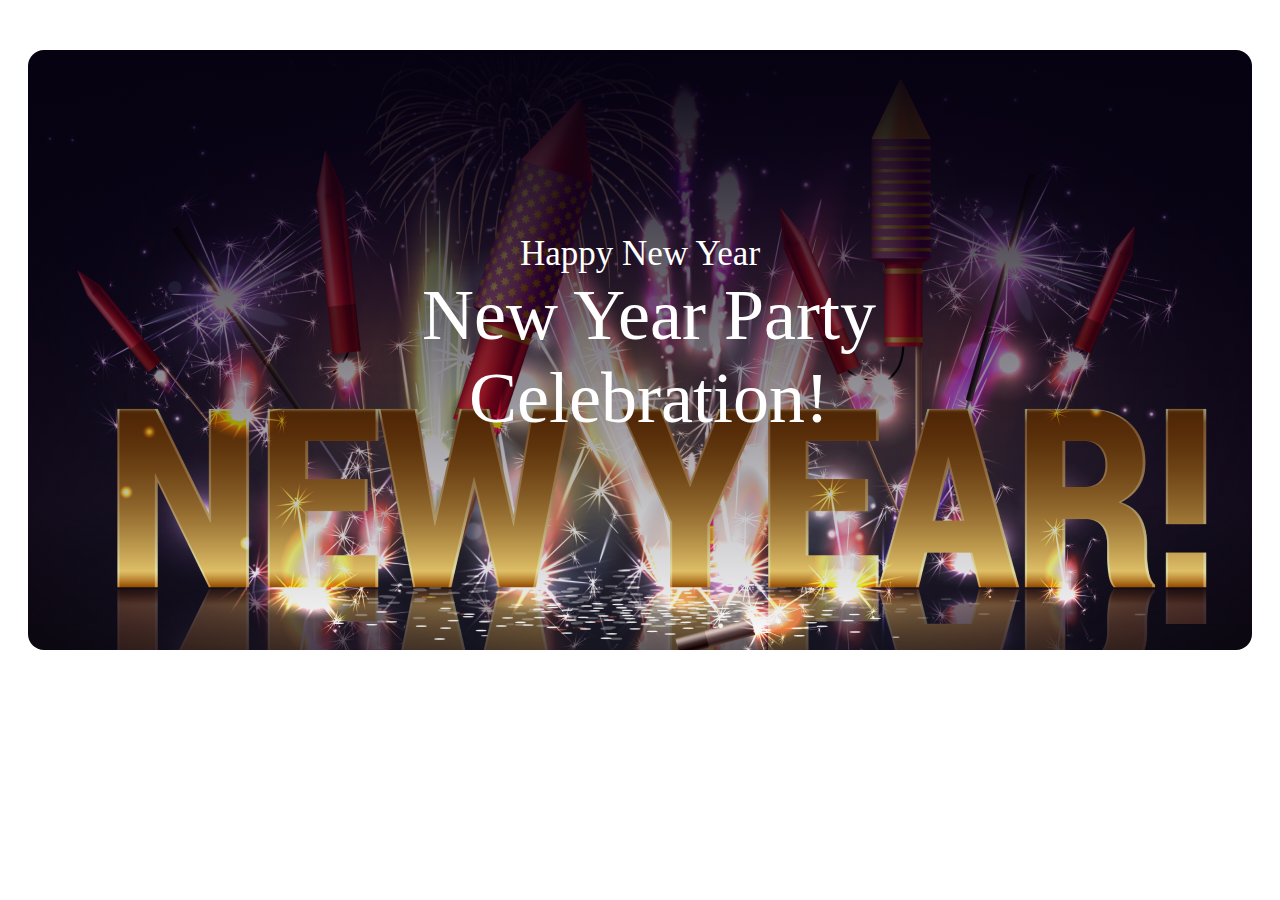
<file: index.html>
<!DOCTYPE html>
<html lang="en">
<head>
    <meta charset="UTF-8">
    <meta name="viewport" content="width=device-width, initial-scale=1.0">
    <title>New Year Celebration</title>
    <link rel="stylesheet" href="style.css">
</head>
<body>
    <header>
    </header>
    <main>
        <section class="banner">
            <div class="sub-title">Happy New Year</div>
            <div class="headline">New Year Party Celebration!</div>
        </section>
        <section class="discount">

        </section>
    </main>
    <footer></footer>
</body>
</html>
</file>
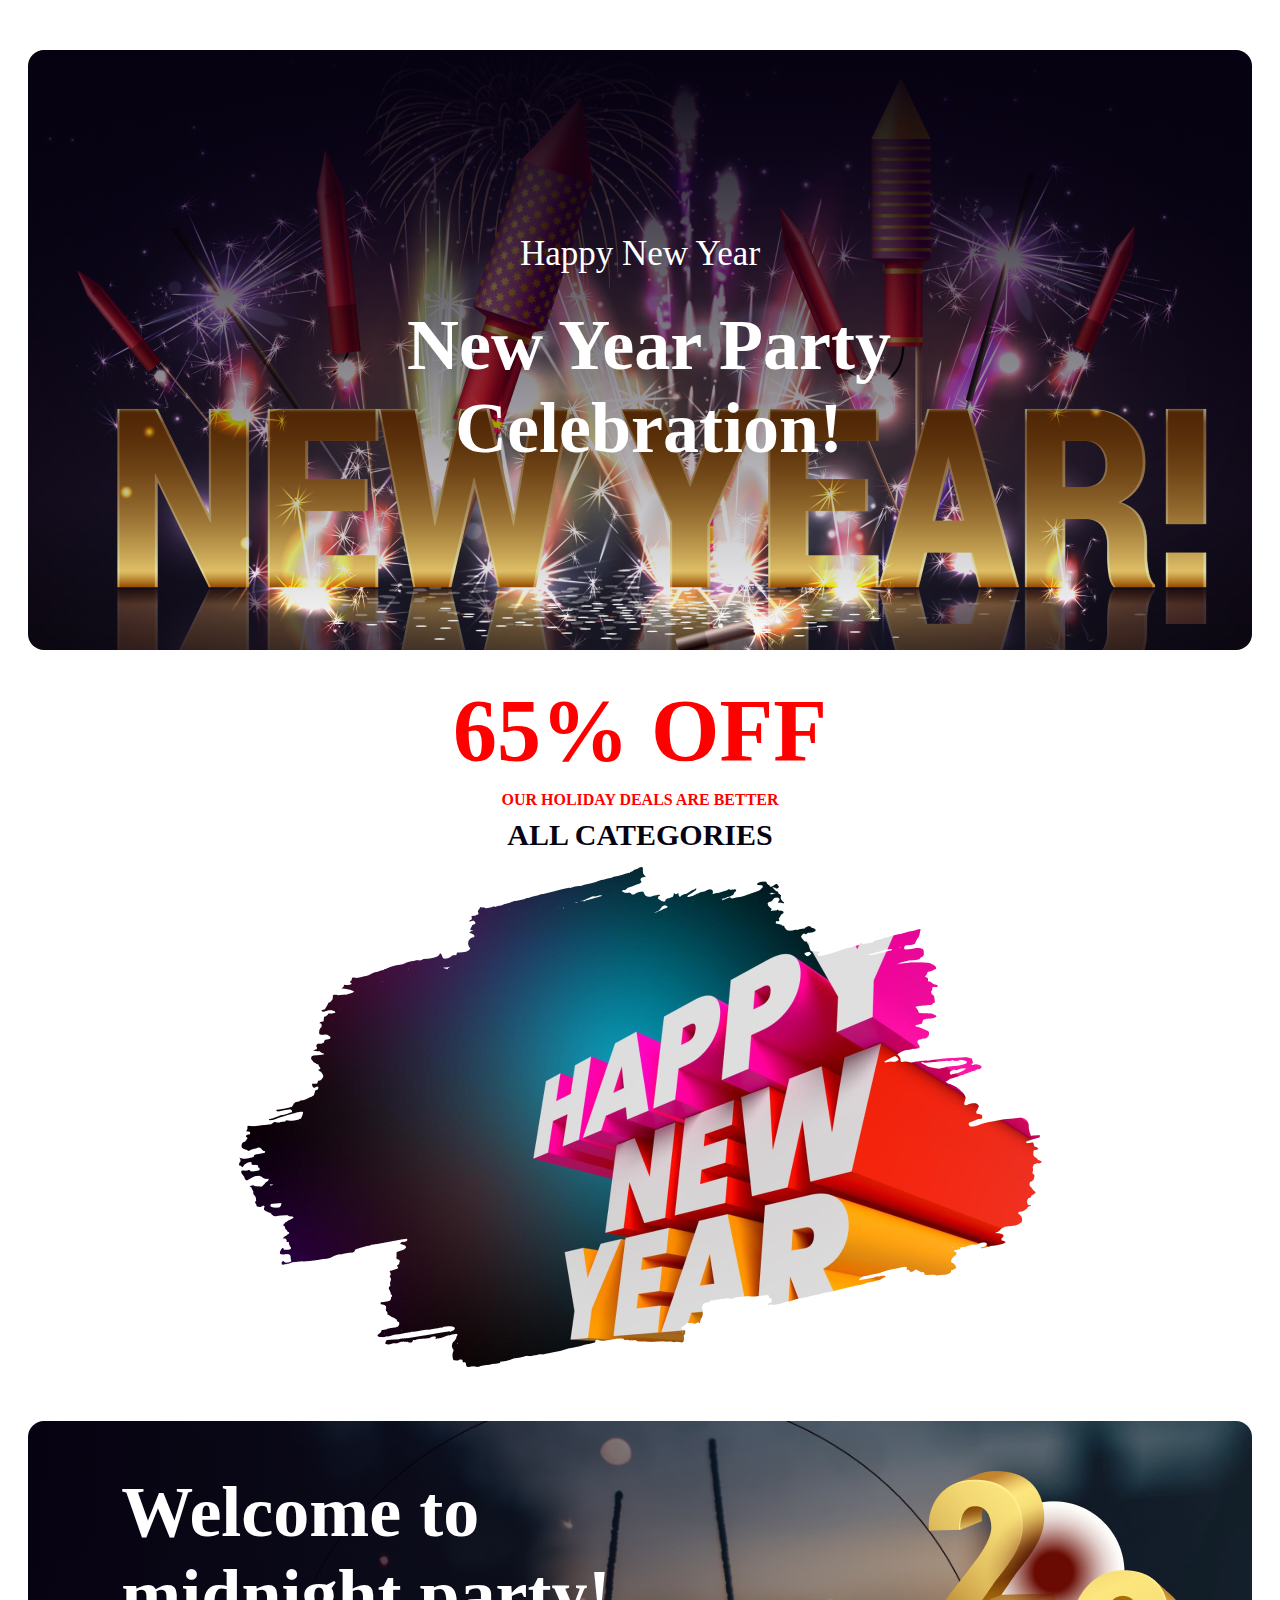
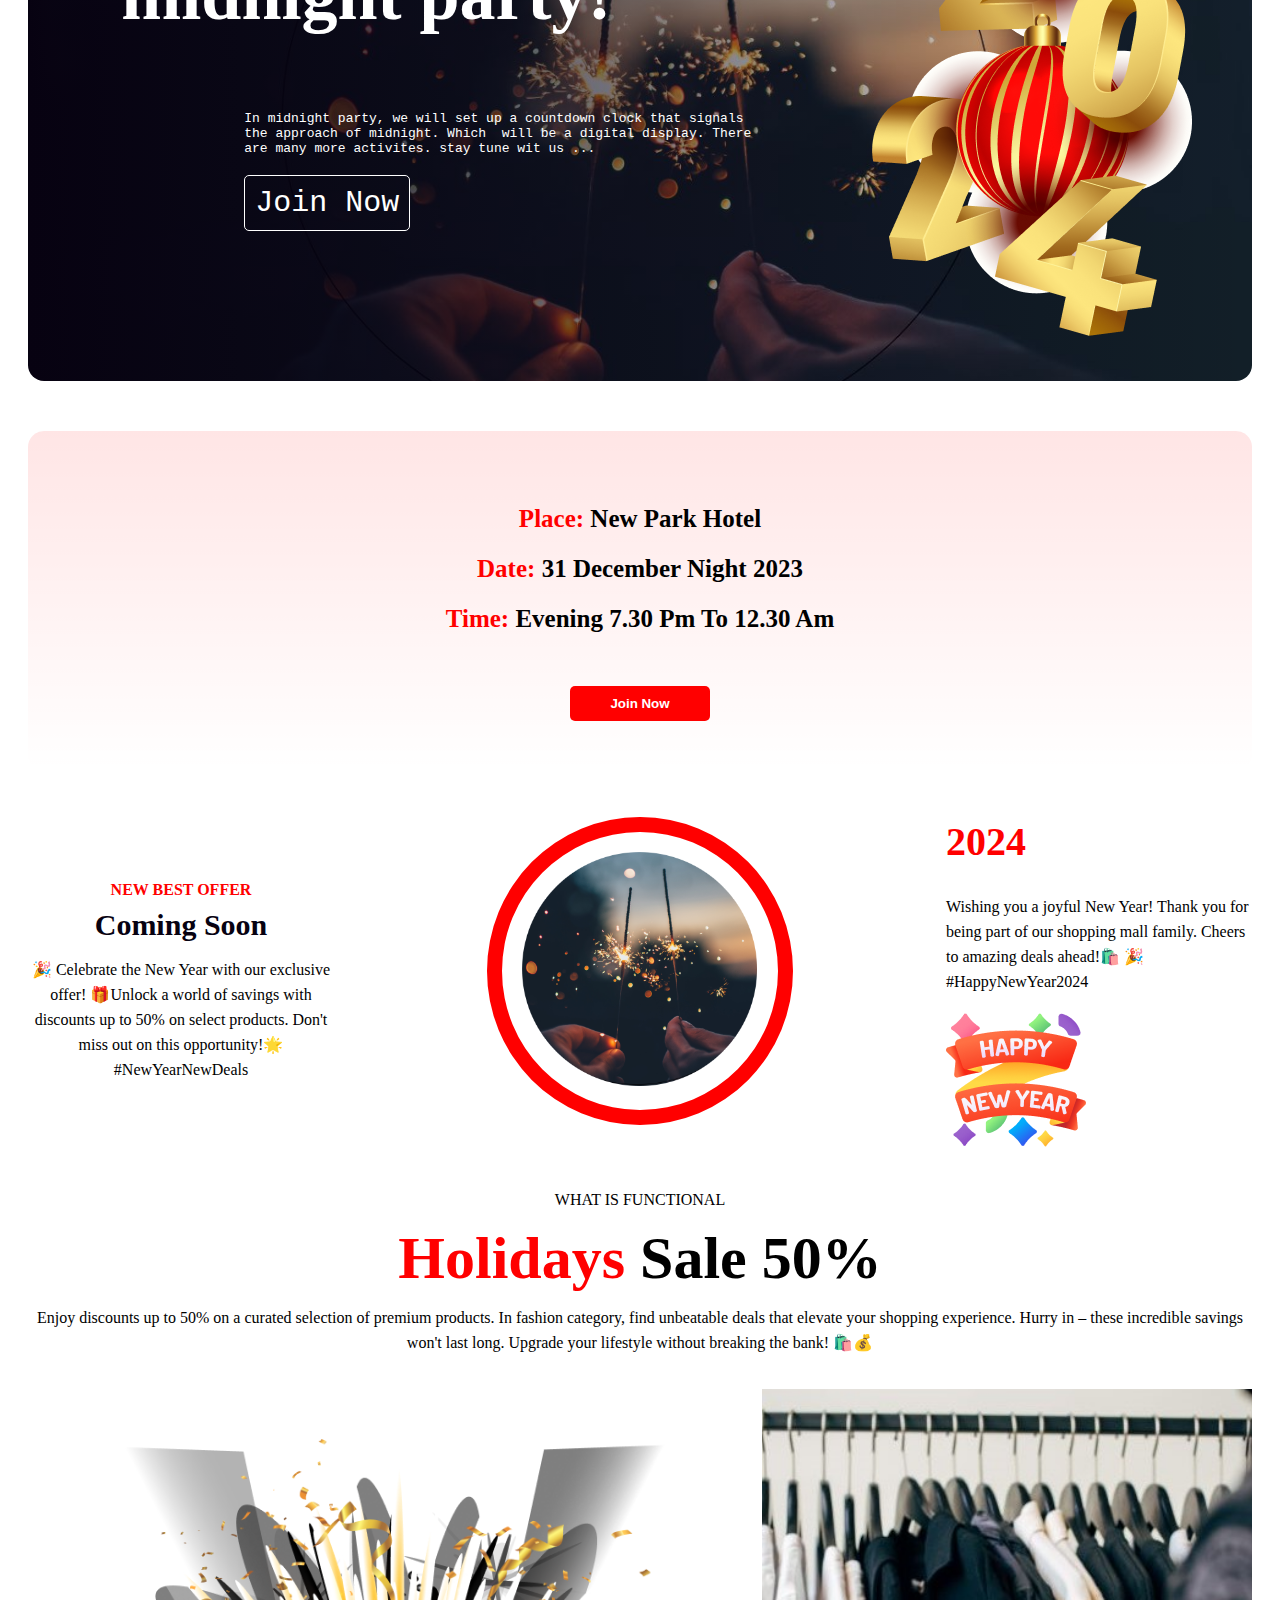
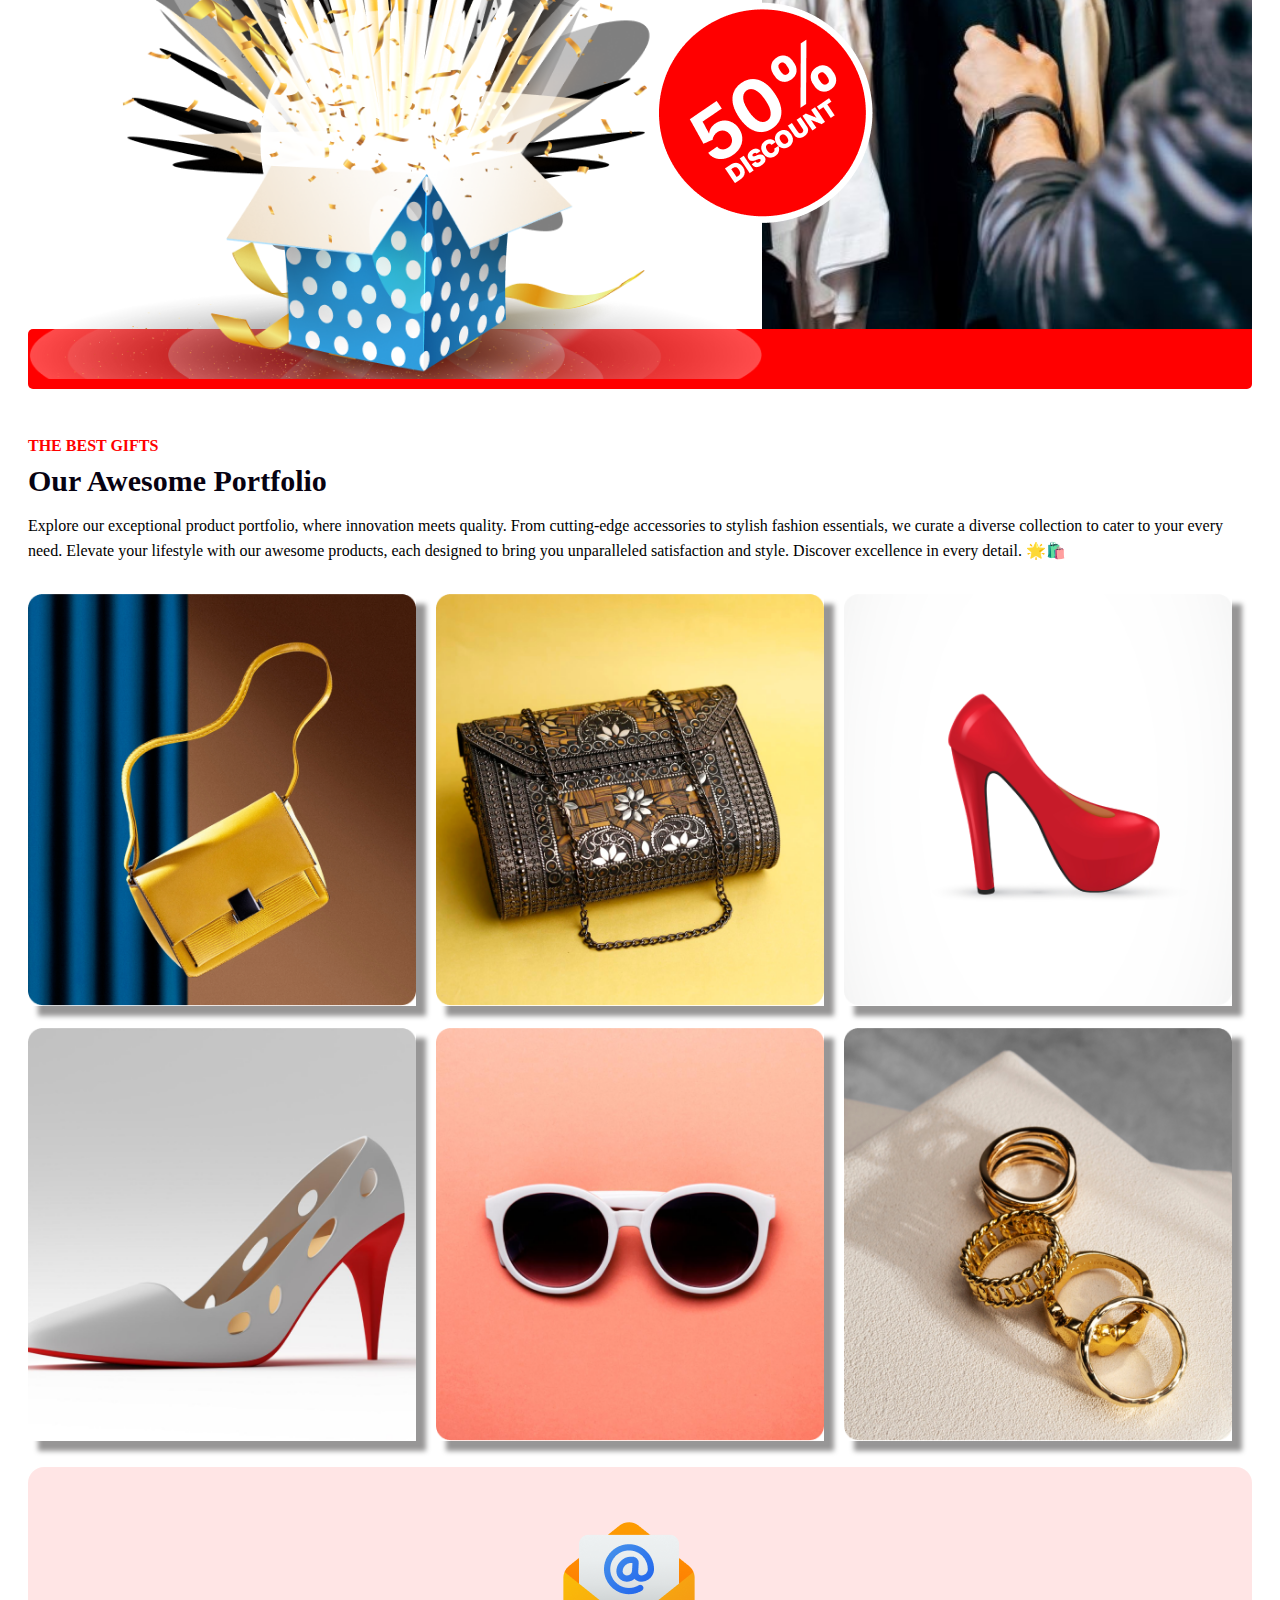
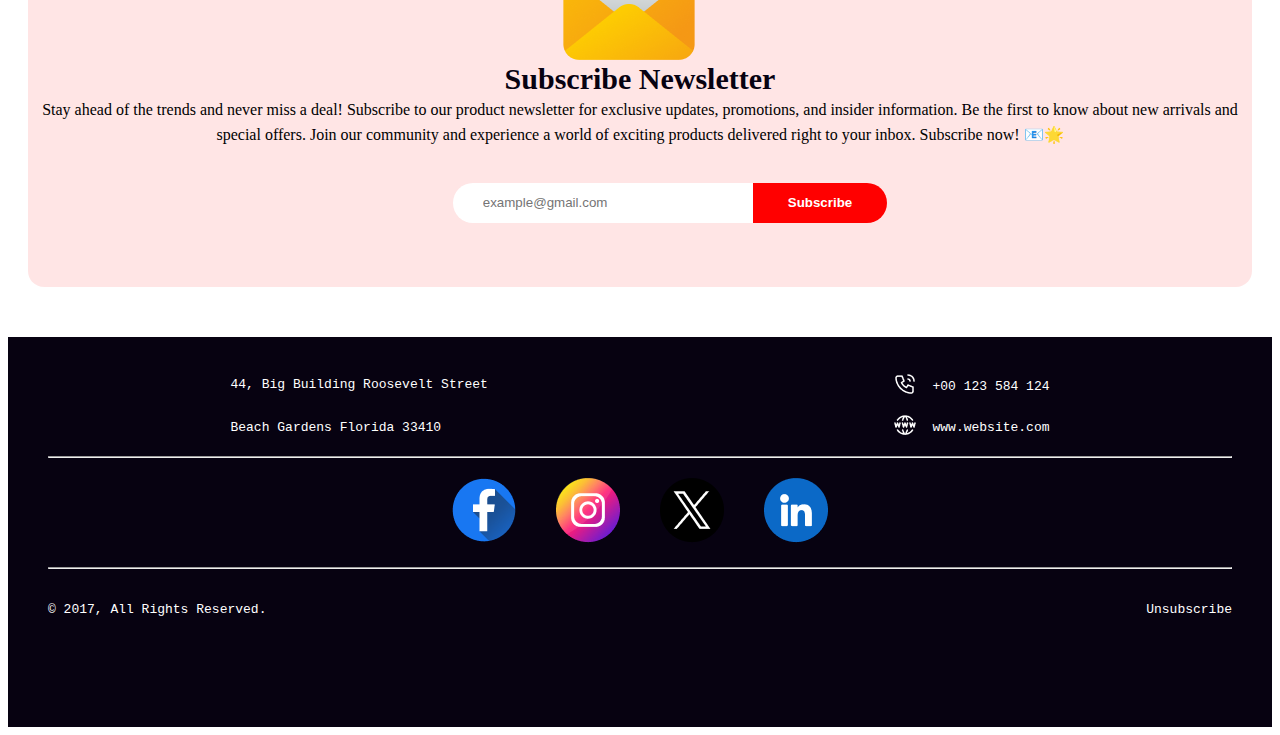
<file: 01. NewYearCelebration(HTML-CSS)/index.html>
<!DOCTYPE html>
<html lang="en">
<head>
    <meta charset="UTF-8">
    <meta name="viewport" content="width=device-width, initial-scale=1.0">
    <title>New Year Celebration</title>
    <link rel="stylesheet" href="style.css">
</head>
<body>
    <header>
    </header>
    <main>
        <!-- banner -->
        <section class="banner">
            <div class="sub-title">Happy New Year</div>
            <div class="headline">New Year Party Celebration!</div>
        </section>

        <!-- discount -->
        <section class="discount">
            <div class="dis-title">65% OFF</div>
            <p class="schedule-sub">OUR HOLIDAY DEALS ARE BETTER</p>
            <p class="dis-subtitle">ALL CATEGORIES</p>
            <img src="./resources/new_year_photo.png" alt="New Year Photo">
        </section>

        <!-- midnight -->
        <section class="midnight">
            <div class="text-part">
                <div>Welcome to midnight party!</div>
                <pre>
                    In midnight party, we will set up a countdown clock that signals
                    the approach of midnight. Which  will be a digital display. There
                    are many more activites. stay tune wit us ...


                    <a class="party-join" href="">Join Now</a>
                </pre>
                
            </div>
            <div class="image-part">
                <img src="./resources/group70.png" alt="">
            </div>
        </section>

        <!-- invitation -->
        <section class="invitaion">
            <div class="schedule">
                <p><span class="schedule-sub">Place:</span> New Park Hotel</p>
                <p><span class="schedule-sub">Date:</span> 31 December Night 2023</p>
                <p><span class="schedule-sub">Time:</span> Evening 7.30 pm to 12.30 am</p>
                <a href=""><button type="submit" class="join-button">
                    Join Now
                </button></a>
            </div>
        </section>

        <!-- upcoming -->
        <section class="upcoming">
            <div class="offer">
                <p class="schedule-sub">NEW BEST OFFER</p>
                <p class="dis-subtitle">Coming Soon</p>
                <p>   🎉 Celebrate the New Year with our exclusive offer! 🎁Unlock a world of savings with discounts up to 50% on select products. Don't miss out on this opportunity!🌟 #NewYearNewDeals</p>
            </div>
            <div class="enjoy">
                <div class="circle">
                    <img src="./resources/enjoy.png" alt="celebration time">
                </div>
            </div>
            <div class="year-symbol">
                <p class="year">2024</p>
                <p>Wishing you a joyful New Year! Thank you for being part of our shopping mall family. Cheers to amazing deals ahead!🛍️ 🎉#HappyNewYear2024</p>
                <img src="./resources/group96.png" alt="2024">
            </div>
        </section>
        
        <!-- holidays -->
        <section class="holidays">
            <div>
                <p>WHAT IS FUNCTIONAL</p> <br>
                <p class="sale">Holidays <span class="sale-black">Sale 50%</span></p> <br>
                
                <p>Enjoy discounts up to 50% on a curated selection of premium products. In fashion category, find unbeatable deals that elevate your shopping experience. Hurry in – these incredible savings won't last long. Upgrade your lifestyle without breaking the bank! 🛍️💰</p>
            </div>
            <br>
            <div class="sec-part">
                <div class="box"></div>
                <div class="disc">
                    <img src="./resources/group44.png" alt="">
                </div>
            </div>
            <div class="third"></div>
        </section>

        <!-- shop -->
        <section class="shop">
            <p class="schedule-sub">THE BEST GIFTS</p>
            <p class="dis-subtitle">Our Awesome Portfolio</p>
            <p>Explore our exceptional product portfolio, where innovation meets quality. From cutting-edge accessories to stylish fashion essentials, we curate a diverse collection to cater to your every need. Elevate your lifestyle with our awesome products, each designed to bring you unparalleled satisfaction and style. Discover excellence in every detail. 🌟🛍️</p>
            <br>
            <div class="row">
                <div class="img">
                    <a href=""><img src="./resources/rectangle3.png" alt="bag"></a>
                </div>
                <div class="img">
                    <a href=""><img src="./resources/rectangle4.png" alt="bag">
                    </a>
                </div>
                <div class="img">
                    <a href=""><img src="./resources/rectangle5.png" alt="bag">
                    </a>
                </div>
            </div>
            <div class="row">
                <div class="img">
                    <a href=""><img src="./resources/rectangle6.png" alt="bag"></a>   
                </div>
                <div class="img">
                    <a href=""><img src="./resources/rectangle7.png" alt="bag"></a>
                </div>
                <div class="img">
                    <a href=""><img src="./resources/rectangle8.png" alt="bag"></a>
                </div>
            </div>
        </section>

        <!-- newsletter -->
        <section class="newsletter">
            <div class="mail-logo">
                <img src="./resources/group61.png" alt="">
            </div>
            <p class="dis-subtitle">Subscribe Newsletter</p>
            <p>Stay ahead of the trends and never miss a deal! Subscribe to our product newsletter for exclusive updates, promotions, and insider information. Be the first to know about new arrivals and special offers. Join our community and experience a world of exciting products delivered right to your inbox. Subscribe now! 📧🌟</p>
            <br><br>
            <label for="subscribe" class="subscribe">
                <input title="subscribe" type="search" placeholder="example@gmail.com" required>
                <a href=""><button type="submit">Subscribe</button></a>
            </label>
        </section>
    </main>
    
    <!-- footer -->
    <footer>
        <section class="address">
            <div class="left">
                <pre>44, Big Building Roosevelt Street</pre>
                <pre>Beach Gardens Florida 33410</pre>
            </div>
            <div class="right">
                <div class="first">
                    <div class="logo">
                        <a href=""><img src="./resources/call_logo.png" alt="call logo"></a>
                    </div>
                    <div class="text">
                        <pre>  +00 123 584 124</pre>
                    </div>
                </div>
                <div class="second">
                    <div class="logo">
                        <a href=""><img src="./resources/www_logo.png" alt="www logo"></a>
                    </div>
                    <div class="text">
                        <a href=""><pre>  www.website.com</pre></a>
                    </div>
                </div>
            </div>
        </section> <hr>
        <section class="social-media">
            <div>
                <a href=""><img src="./resources/fb_logo.png" alt="facebook logo"></a>
            </div>
            <div>
                <a href=""><img src="./resources/insta_logo.png" alt="insta logo"></a>
            </div>
            <div>
                <a href=""><img src="./resources/x_logo.png" alt="x logo"></a>
            </div>
            <div>
                <a href=""><img src="./resources/li_logo.png" alt="linkedin logo"></a>
            </div>  
        </section> <hr>
        <section class="copy-subscription">
            <div>
                <pre>&copy; 2017, All Rights Reserved.</pre> 
            </div>
            <div>
                <a href=""><pre>Unsubscribe</pre></a> 
            </div>
        </section>
    </footer>
</body>
</html>
</file>
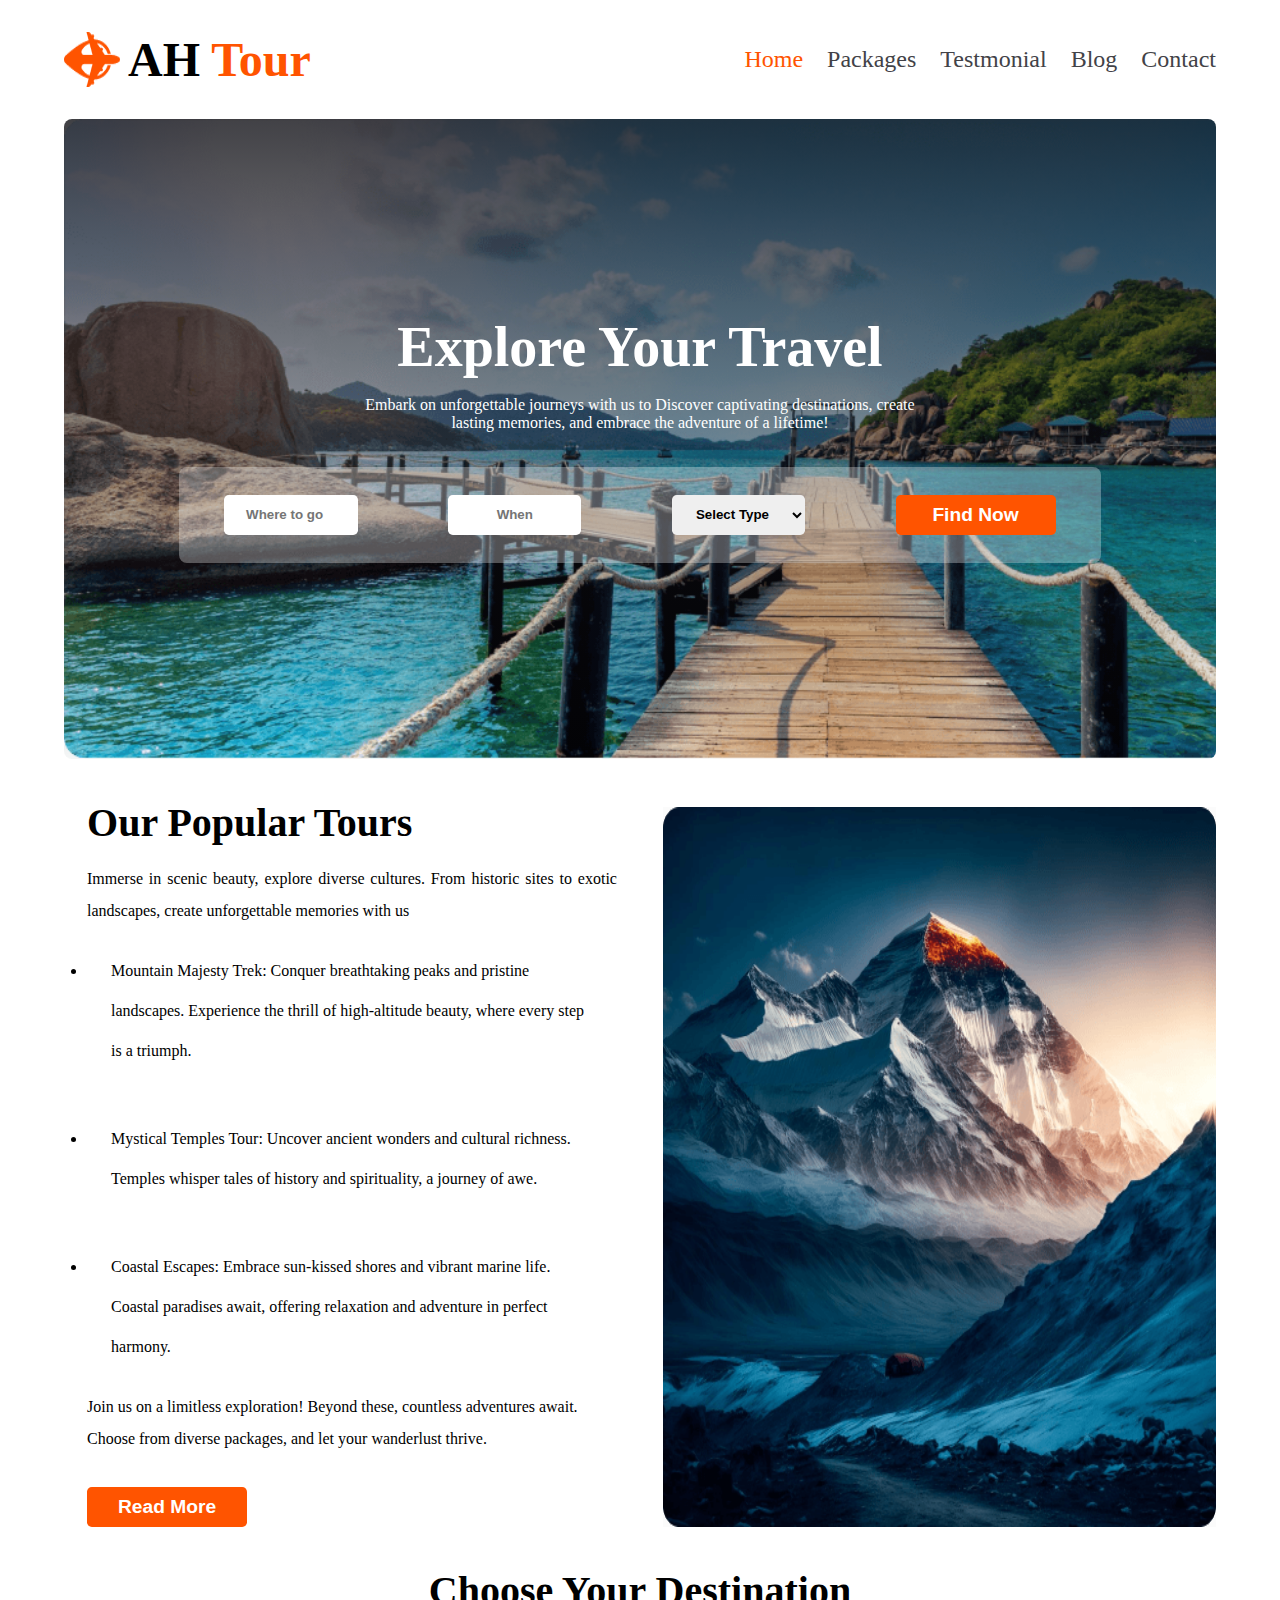
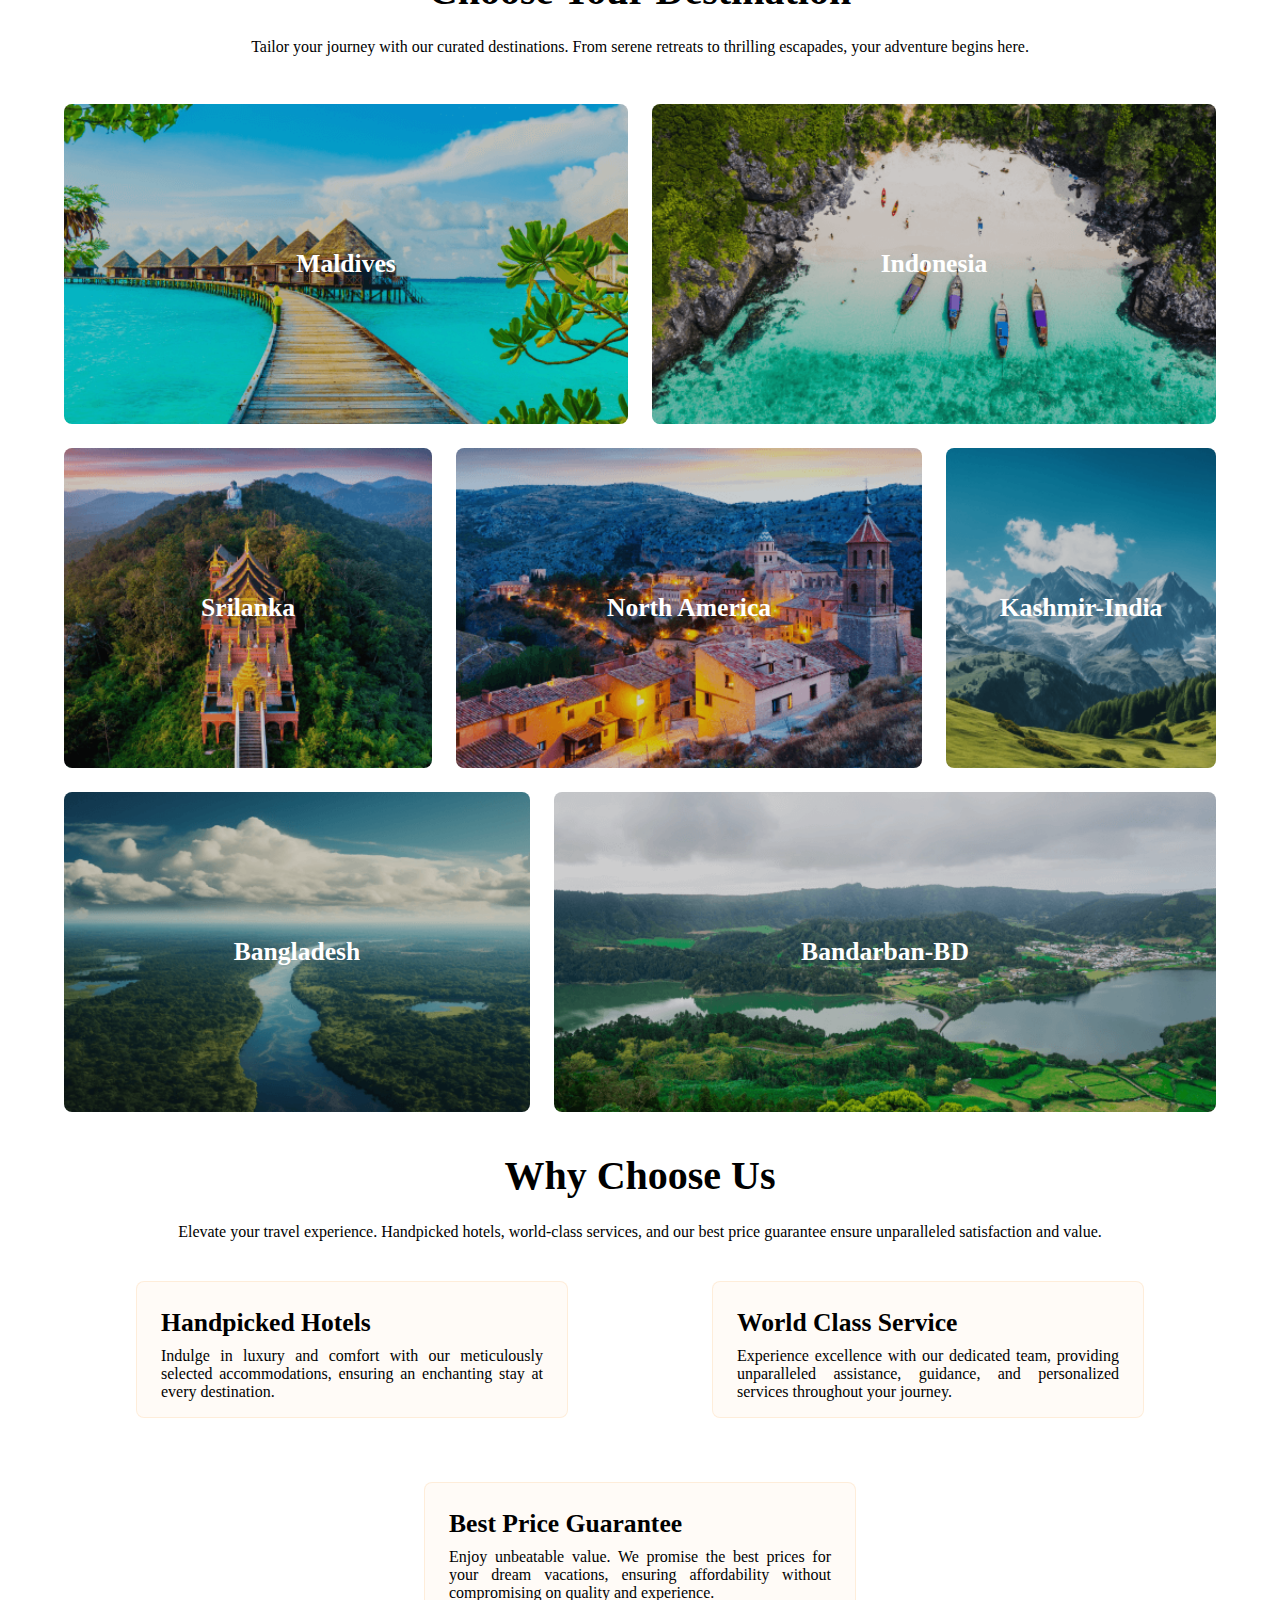
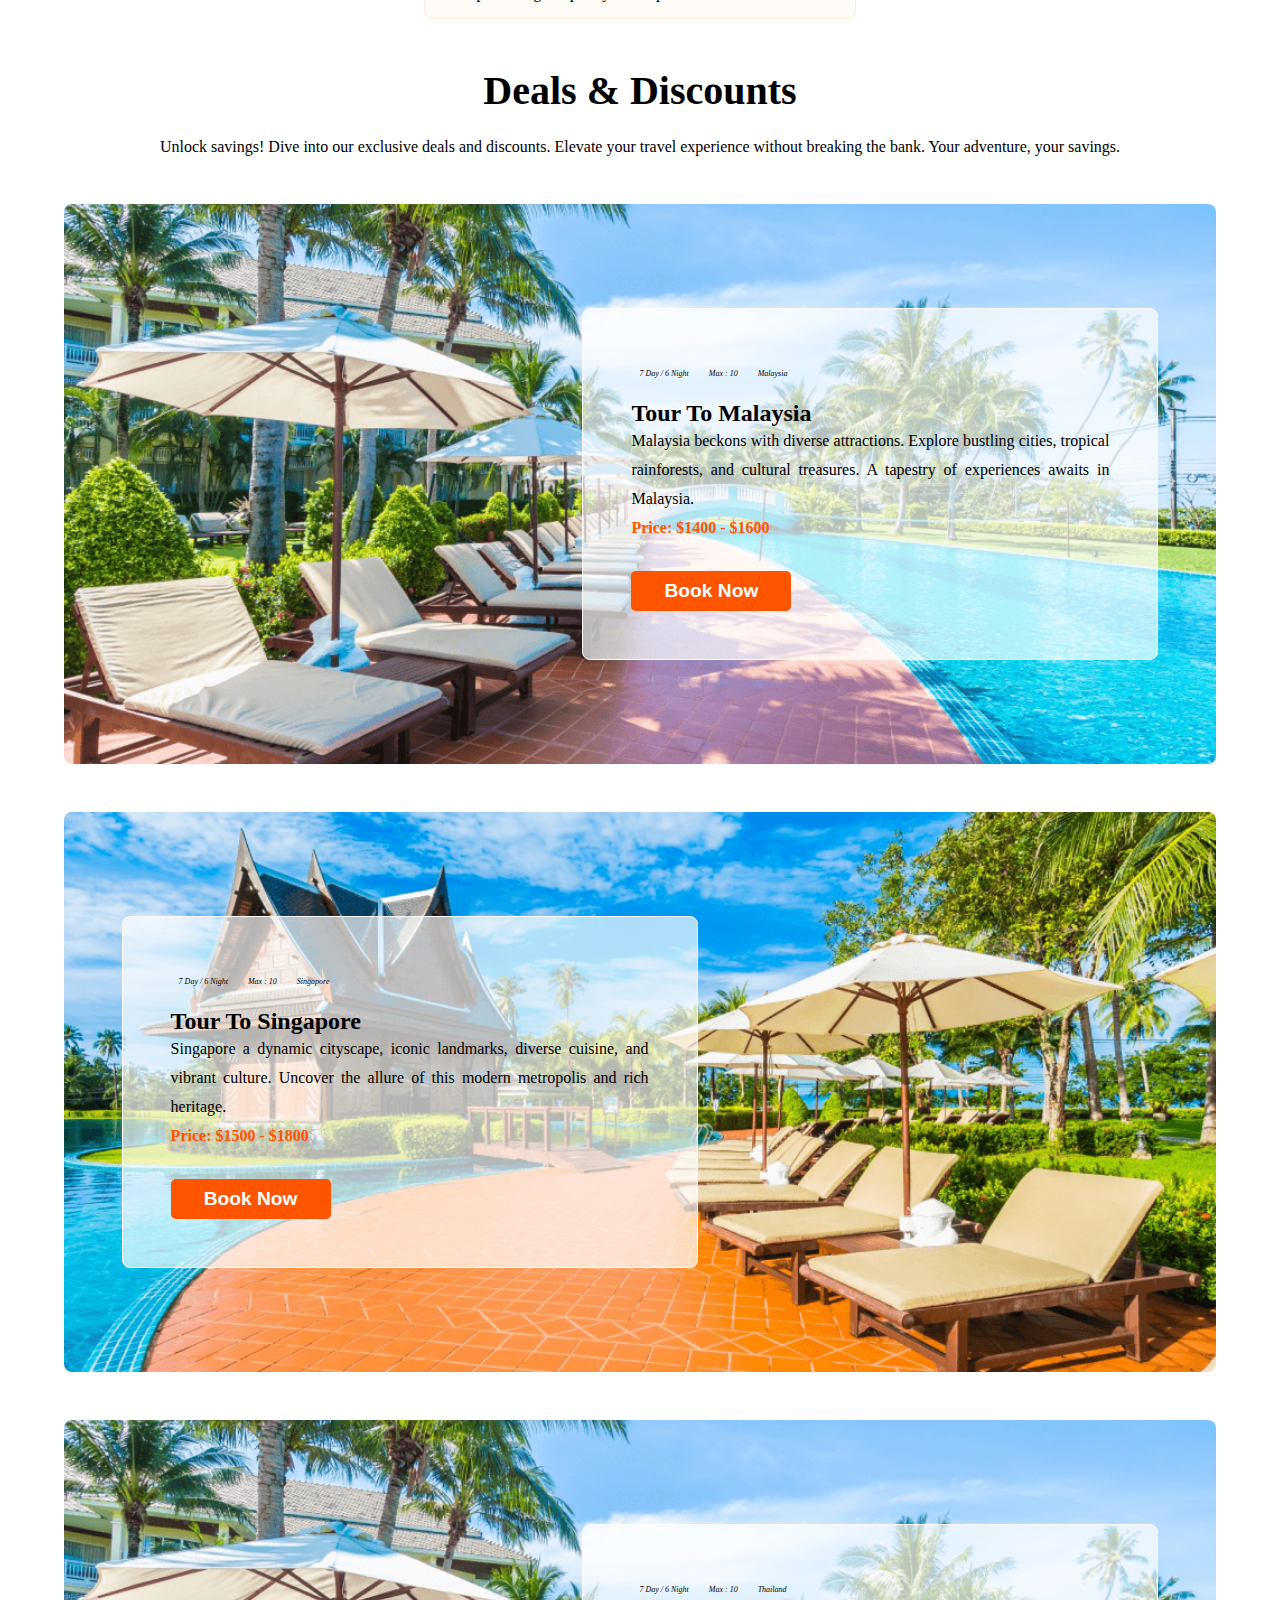
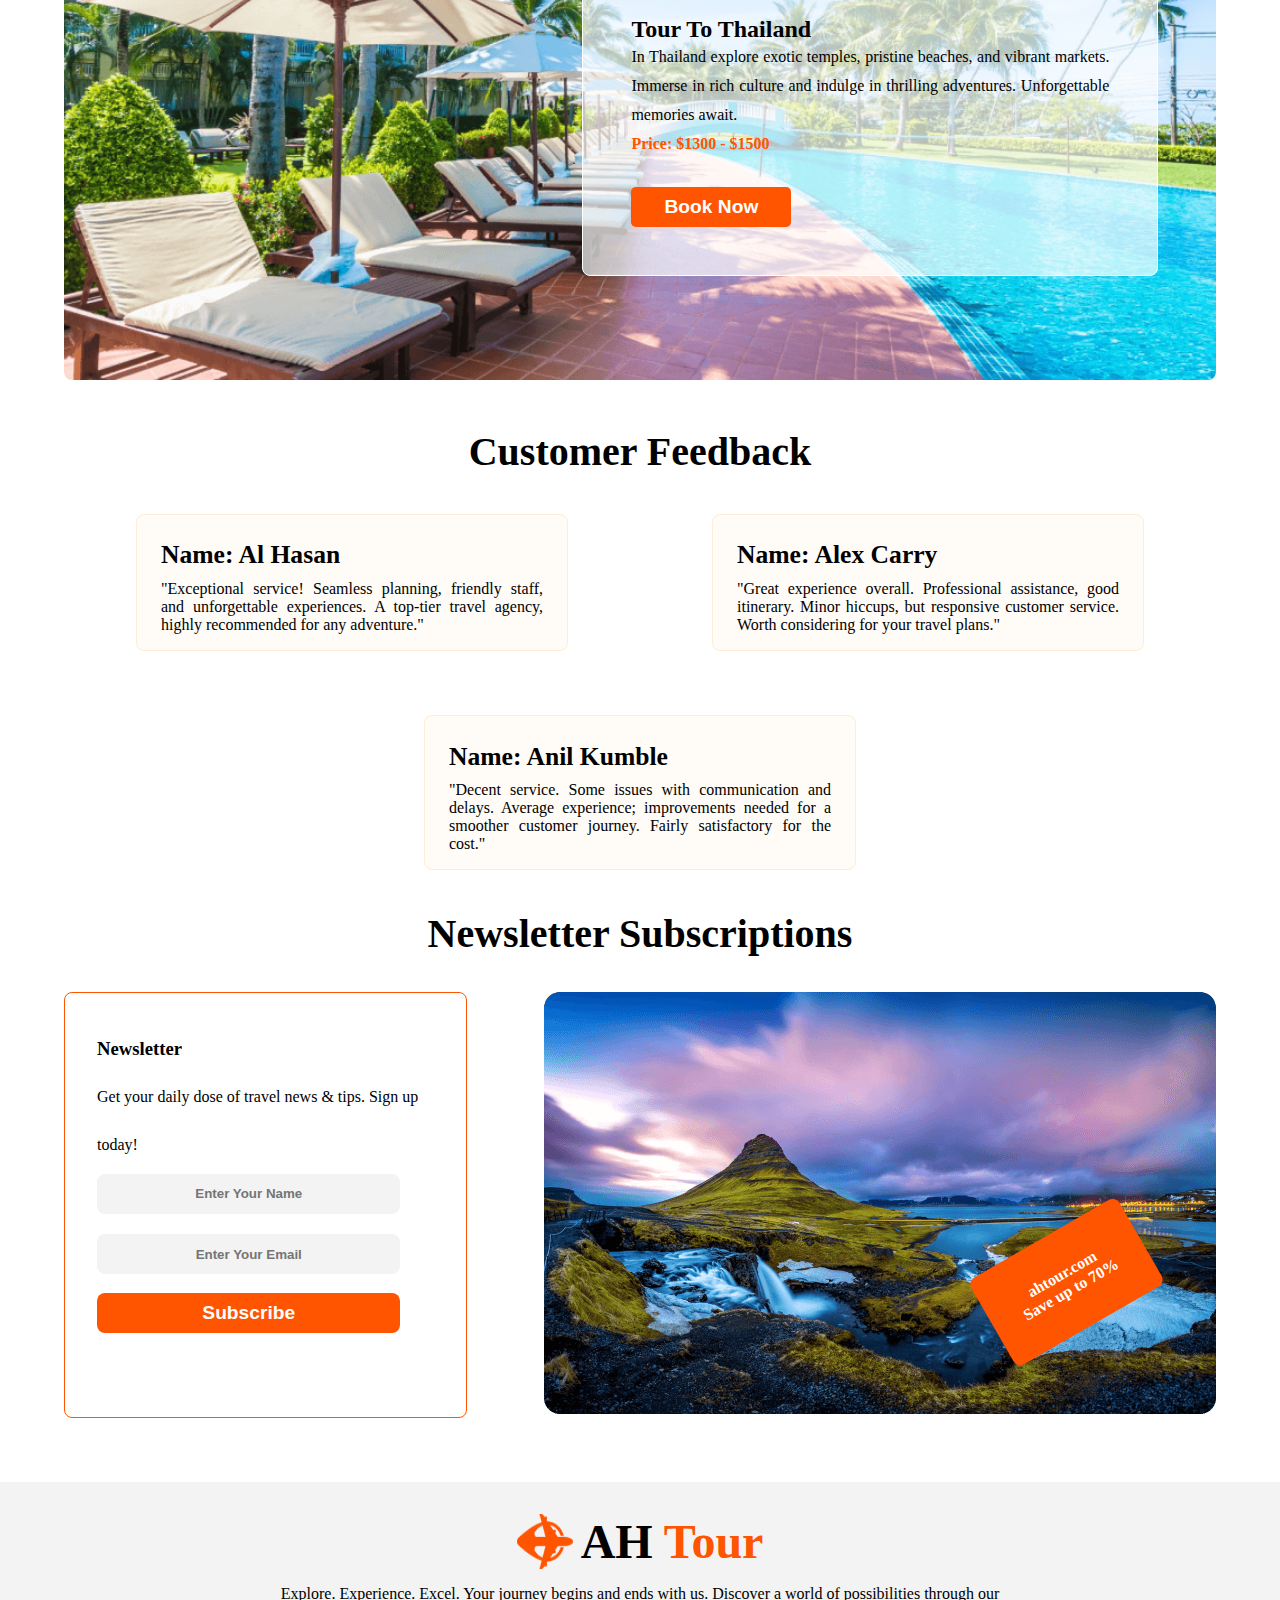
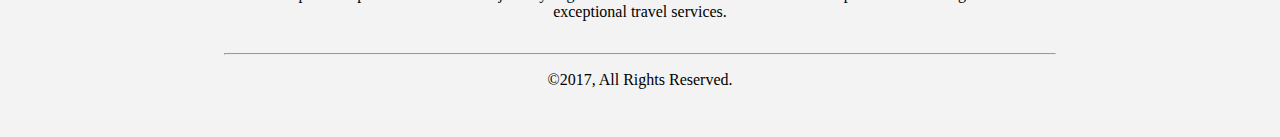
<file: 02. TravelAgency(Responsive[HTML-CSS])/index.html>
<!DOCTYPE html>
<html lang="en">
  <head>
    <meta charset="UTF-8" />
    <meta name="viewport" content="width=device-width, initial-scale=1.0" />
    <title>AH Travel</title>
    <link rel="stylesheet" href="style.css" />
    <link rel="stylesheet" href="nav.css" />
    <link
      rel="stylesheet"
      href="https://cdnjs.cloudflare.com/ajax/libs/font-awesome/6.5.1/css/all.min.css"
      integrity="sha512-DTOQO9RWCH3ppGqcWaEA1BIZOC6xxalwEsw9c2QQeAIftl+Vegovlnee1c9QX4TctnWMn13TZye+giMm8e2LwA=="
      crossorigin="anonymous"
      referrerpolicy="no-referrer"
    />
  </head>
  <body>
    <header>
      <nav>
        <div class="left-nav">
          <img src="./images/logo.png" alt="banner image" />
          <div class="logo-text">AH <span class="red-text">Tour</span></div>
        </div>
        <input type="checkbox" title="check" id="check" />
        <label for="check" class="check-button">
          <i class="fa fa-bars"></i>
        </label>
        <ul>
          <li><a href="index.html"><span class="red-text">Home</span></a></li>
          <li><a href="index.html">Packages</a></li>
          <li><a href="index.html">Testmonial</a></li>
          <li><a href="index.html">Blog</a></li>
          <li><a href="index.html">Contact</a></li>
        </ul>
      </nav>
      <section class="banner">
        <div class="heading">Explore Your Travel</div>
        <div class="heading-description">
          Embark on unforgettable journeys with us to Discover captivating
          destinations, create lasting memories, and embrace the adventure of a
          lifetime!
        </div>
        <div class="search-option">
          <form>
            <label for="place-search">
              <input
                type="search"
                id="place-search"
                placeholder="Where to go"
              />
            </label>
            <label for="when">
              <input type="text" id="when" placeholder="When" onfocus="this.type='date'" onblur="this.type='text'"/>
            </label>
            <label for="tour-type">
              <select id="tour-type" title="Select Type">
                <option value="select">Select Type</option>
                <option value="regular">Regular</option>
                <option value="packages">Package</option>
                <option value="premium">Premium</option>
              </select>
            </label>
            <div class="find-now">
              <button type="submit">Find Now</button>
            </div>
          </form>
        </div>
      </section>
    </header>
    <main>
      <section class="popular-tour">
        <div class="tour-part1">
          <h3 class="title">Our Popular Tours</h3>
          <p class="title-description">
            Immerse in scenic beauty, explore diverse cultures. From historic
            sites to exotic landscapes, create unforgettable memories with us
            <li>
              Mountain Majesty Trek: Conquer breathtaking peaks and pristine
              landscapes. Experience the thrill of high-altitude beauty, where
              every step is a triumph.
            </li>
            <li>
              Mystical Temples Tour: Uncover ancient wonders and cultural
              richness. Temples whisper tales of history and spirituality, a
              journey of awe.
            </li>
            <li>
              Coastal Escapes: Embrace sun-kissed shores and vibrant marine
              life. Coastal paradises await, offering relaxation and adventure
              in perfect harmony.
            </li>
            Join us on a limitless exploration! Beyond these, countless
            adventures await. Choose from diverse packages, and let your
            wanderlust thrive.
          </p>
          <br />
          <a href=""><button>Read More</button></a>
        </div>
        <div class="tour-part2">
          <img src="./images/tour.png" alt="Mountain Everest Image" />
        </div>
      </section>
      <section class="choose-destination">
        <h3 class="title">Choose Your Destination</h3>
        <p class="title-description">
          Tailor your journey with our curated destinations. From serene
          retreats to thrilling escapades, your adventure begins here.
        </p>
        <div class="destination-images">
          <div class="dimage image1"><a href="">Maldives</a></div>
          <div class="dimage image2"><a href="">Indonesia</a></div>
          <div class="dimage image3"><a href="">Srilanka</a></div>
          <div class="dimage image4"><a href="">North America</a></div>
          <div class="dimage image5"><a href="">Kashmir-India</a></div>
          <div class="dimage image6"><a href="">Bangladesh</a></div>
          <div class="dimage image7"><a href="">Bandarban-BD</a></div>
        </div>
      </section>
      <section class="why-choose-us">
        <h3 class="title">Why Choose Us</h3>
        <p class="title-description">
          Elevate your travel experience. Handpicked hotels, world-class
          services, and our best price guarantee ensure unparalleled
          satisfaction and value.
        </p>
        <div class="card-container">
          <div class="card-1 container">
            <div class="hotel-button"><i class="fa-solid fa-hotel"></i></div>

            <h4>Handpicked Hotels</h4>
            <p>
              Indulge in luxury and comfort with our meticulously selected
              accommodations, ensuring an enchanting stay at every destination.
            </p>
          </div>
          <div class="card-2 container">
            <div class="map-button">
              <i class="fa-solid fa-map-location"></i>
            </div>
            <h4>World Class Service</h4>
            <p>
              Experience excellence with our dedicated team, providing
              unparalleled assistance, guidance, and personalized services
              throughout your journey.
            </p>
          </div>
          <div class="card-3 container">
            <div class="price-button"><i class="fa-solid fa-tags"></i></div>
            <h4>Best Price Guarantee</h4>
            <p>
              Enjoy unbeatable value. We promise the best prices for your dream
              vacations, ensuring affordability without compromising on quality
              and experience.
            </p>
          </div>
        </div>
      </section>
      <section class="deals-discount">
        <h3 class="title">Deals & Discounts</h3>
        <p class="title-description">
          Unlock savings! Dive into our exclusive deals and discounts. Elevate
          your travel experience without breaking the bank. Your adventure, your
          savings.
        </p>
        <div class="dealspart-1">
          <div class="dealcard">
            <div class="cardtop">
              <i class="fa-solid fa-clock"> <span>7 Day / 6 Night</span></i>
              <i class="fa-solid fa-people-group"><span>Max : 10</span></i>
              <i class="fa-solid fa-location-dot"><span> Malaysia</span></i>
            </div>
            <h4>Tour To Malaysia</h4>
            <p>
              Malaysia beckons with diverse attractions. Explore bustling
              cities, tropical rainforests, and cultural treasures. A tapestry
              of experiences awaits in Malaysia.
            </p>
            <h5>Price: $1400 - $1600</h5>
            <br />
            <button>Book Now</button>
          </div>
        </div>
        <div class="dealspart-2">
          <div class="dealcard">
            <div class="cardtop">
              <i class="fa-solid fa-clock"> <span>7 Day / 6 Night</span></i>
              <i class="fa-solid fa-people-group"><span>Max : 10</span></i>
              <i class="fa-solid fa-location-dot"><span> Singapore</span></i>
            </div>
            <h4>Tour To Singapore</h4>
            <p>
              Singapore a dynamic cityscape, iconic landmarks, diverse cuisine,
              and vibrant culture. Uncover the allure of this modern metropolis
              and rich heritage.
            </p>
            <h5>Price: $1500 - $1800</h5>
            <br />
            <button>Book Now</button>
          </div>
        </div>
        <div class="dealspart-1">
          <div class="dealcard">
            <div class="cardtop">
              <i class="fa-solid fa-clock"> <span>7 Day / 6 Night</span></i>
              <i class="fa-solid fa-people-group"><span>Max : 10</span></i>
              <i class="fa-solid fa-location-dot"><span> Thailand</span></i>
            </div>
            <h4>Tour To Thailand</h4>
            <p>
              In Thailand explore exotic temples, pristine beaches, and vibrant
              markets. Immerse in rich culture and indulge in thrilling
              adventures. Unforgettable memories await.
            </p>
            <h5>Price: $1300 - $1500</h5>
            <br />
            <button>Book Now</button>
          </div>
        </div>
      </section>
      <!-- <section class="perfect-place popular-tour">
        <div class="tour-part1">
          <h3 class="title">Recommended Place</h3>
          <p class="title-description">
            Bandarban(Bangladesh) is a perfect place to get lost in nature. Nature's masterpiece. Enchanting landscapes
            and vibrant tribal culture make it perfect. Discover serenity and
            adventure in harmony. Given below the two reason why it's perfect
            place-
            <li>
              Lush Landscapes: Verdant hills, cascading waterfalls, and dense
              forests create an immersive paradise for nature enthusiasts
              seeking tranquility and beauty.
            </li>
            <li>
              Cultural Tapestry: Immerse in diverse tribal traditions. Bandarban
              offers a unique blend of indigenous cultures, enriching your
              journey with authenticity and warmth.
            </li>
          </p>
          <br />
          <a href=""><button>Read More</button></a>
        </div>
        <div class="tour-part2">
          <img src="./images/video_ss.png" alt="Mountain Everest Image" />
        </div>
      </section> -->

      <!-- Customer Feedbacks -->
      <section class="feedback">
        <h3 class="title">Customer Feedback</h3>
        <div class="card-container">
          <div class="card-1 container">
            <div class="star-button">
              <i class="fa-solid fa-star"></i>
              <i class="fa-solid fa-star"></i>
              <i class="fa-solid fa-star"></i>
              <i class="fa-solid fa-star"></i>
              <i class="fa-solid fa-star"></i>
            </div>
  
            <h4>Name: Al Hasan</h4>
            <p>
              "Exceptional service! Seamless planning, friendly staff, and unforgettable experiences. A top-tier travel agency, highly recommended for any adventure."
            </p>
          </div>
          <div class="card-2 container">
            <div class="star-button">
              <i class="fa-solid fa-star"></i>
              <i class="fa-solid fa-star"></i>
              <i class="fa-solid fa-star"></i>
              <i class="fa-solid fa-star"></i>
            </div>
            <h4>Name: Alex Carry</h4>
            <p>
              "Great experience overall. Professional assistance, good itinerary. Minor hiccups, but responsive customer service. Worth considering for your travel plans."
            </p>
          </div>
          <div class="card-3 container">
            <div class="star-button">
              <i class="fa-solid fa-star"></i>
              <i class="fa-solid fa-star"></i>
              <i class="fa-solid fa-star"></i>
            </div>
            <h4>Name: Anil Kumble</h4>
            <p>
              "Decent service. Some issues with communication and delays. Average experience; improvements needed for a smoother customer journey. Fairly satisfactory for the cost."
            </p>
          </div>
        </div>
      </section>

      <!-- Subscriptions -->
      <section class="subcriptions">
        <h3 class="title">Newsletter Subscriptions</h3>
        <div class="newsletter">
          <div class="newspart-1">
            <h3>Newsletter</h3>
            <p>Get your daily dose of travel news & tips. Sign up today!</p>
            <label for="name">
              <input type="text" id="name" placeholder="Enter Your Name" />
            </label>
            <br />
            <label for="email">
              <input type="email" id="email" placeholder="Enter Your Email" />
            </label>
            <br />
            <label for="subscribe">
              <button type="submit" id="subscribe">Subscribe</button>
            </label>
          </div>
          <div class="discount-cupon">ahtour.com<br />Save up to 70%</div>
          <div class="newspart-2">
            <img src="./images/newsletter.png" alt="newsletter image" />
          </div>
        </div>
      </section>
    </main>
  </body>
  <footer>
    <div class="footer-first">
      <img src="./images/logo.png" alt="banner image" />
      <div class="logo-text">AH <span class="red-text">Tour</span></div>
    </div>
    <p>
      Explore. Experience. Excel. Your journey begins and ends with us. Discover
      a world of possibilities through our exceptional travel services.
    </p>

    <div class="social-link">
      <a href=""><i class="fa-brands fa-twitter"></i></a>
      <a href=""><i class="fa-brands fa-facebook-f"></i></a>
      <a href=""><i class="fa-brands fa-instagram"></i></a>
      <a href=""><i class="fa-brands fa-github"></i></a>
    </div>
    <hr />
    <p>&copy;2017, All Rights Reserved.</p>
  </footer>
</html>
</file>
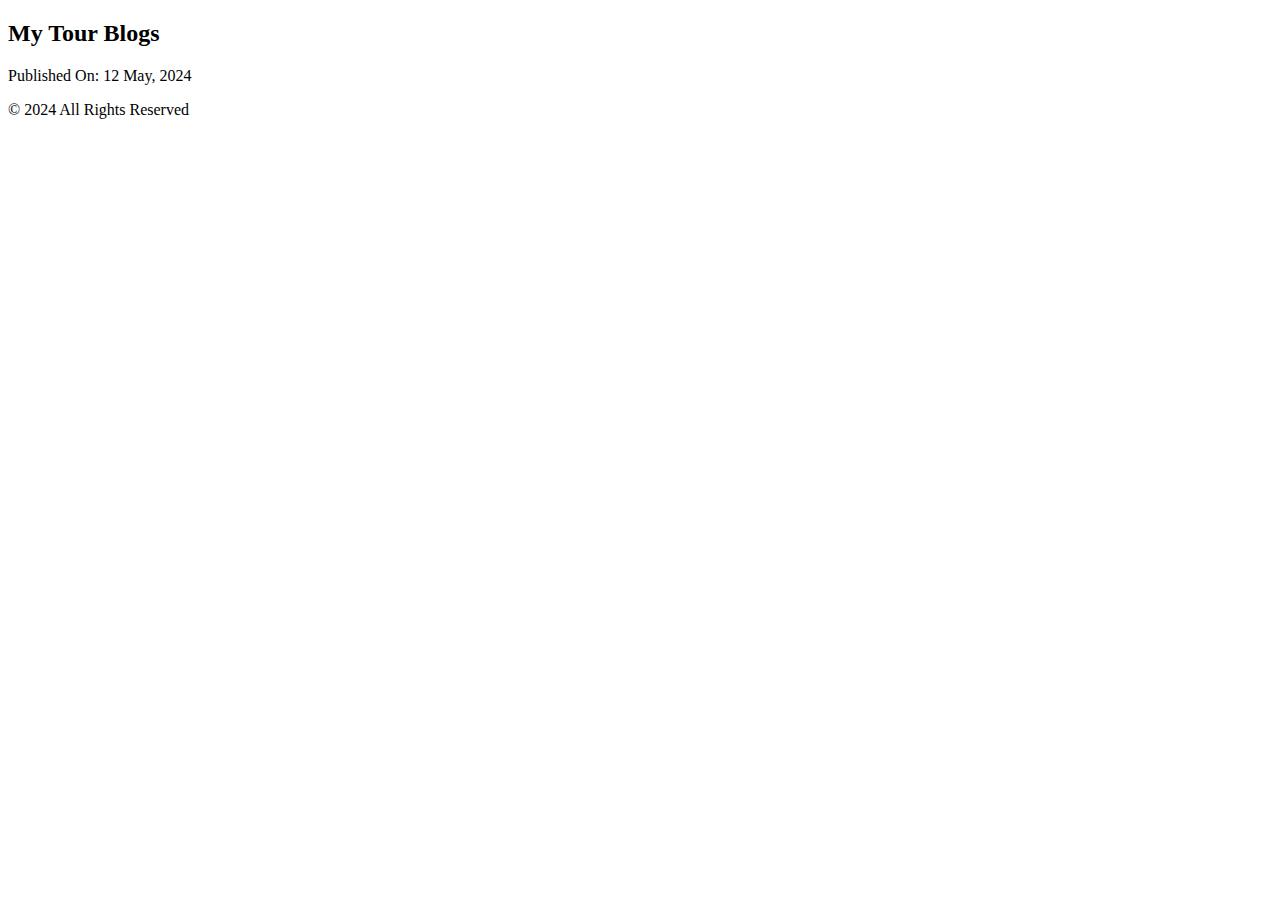
<file: Self Learn/Test/index.html>
<!DOCTYPE html>
<html lang="en">
<head>
    <meta charset="UTF-8">
    <meta name="viewport" content="width=device-width, initial-scale=1.0">
    <title>Test</title>
</head>
<body>
    <header>
        <h2>My Tour Blogs</h2>
        <p>Published On: <time datetime="2024-05-12"> 12 May, 2024</time></p>
    </header>
    <main></main>
    <footer>
        <p>&copy; 2024 All Rights Reserved</p>
    </footer>
</body>
</html>
</file>
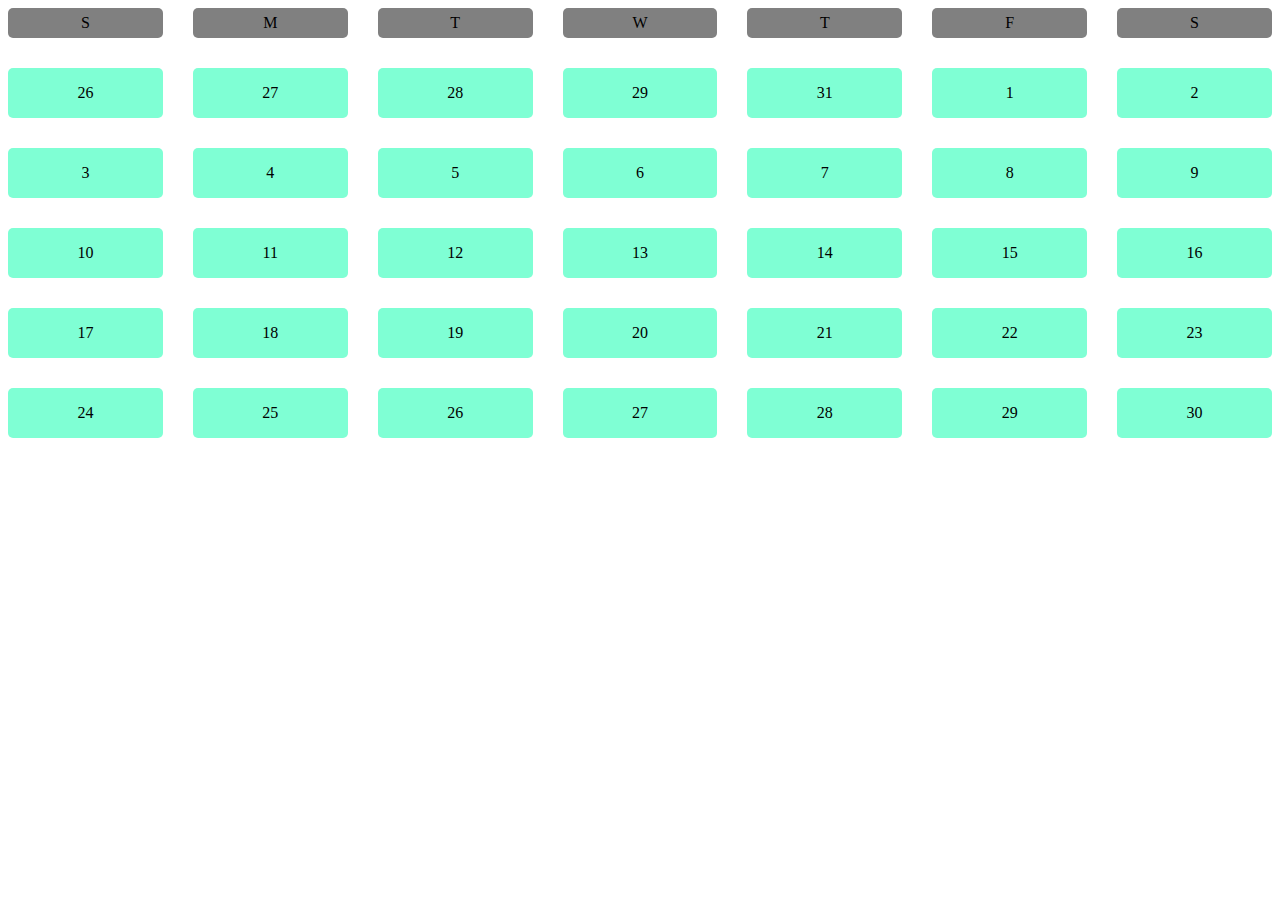
<file: Self-Practice/Test/index.html>
<!DOCTYPE html>
<html lang="en">
<head>
    <meta charset=" UTF-8">
    <meta name="viewport" content="width=device-width, initial-scale=1.0">
    <title>Calendar</title>
    <style>
        .calendar {
            display: grid;
            grid-template-columns: repeat(7, 1fr);
            grid-template-rows: 30px repeat(5, 50px);
            row-gap: 30px;
            column-gap: 30px;
        }
        .date, .day {
            background-color: aquamarine;
            border-radius: 5px;
            
            display: flex;
            align-items: center;
            justify-content: center;
        }
        .day {
            background-color: gray;
        }       
    </style>
</head>
<body>
    <header>

    </header>
    <main>
        <div class="calendar">
            <div class="day">S</div>
            <div class="day">M</div>
            <div class="day">T</div>
            <div class="day">W</div>
            <div class="day">T</div>
            <div class="day">F</div>
            <div class="day">S</div>

            <div class="date">26</div>
            <div class="date">27</div>
            <div class="date">28</div>
            <div class="date">29</div>
            <div class="date">31</div>
            <div class="date">1</div>
            <div class="date">2</div>
            <div class="date">3</div>
            <div class="date">4</div>
            <div class="date">5</div>
            <div class="date">6</div>
            <div class="date">7</div>
            <div class="date">8</div>
            <div class="date">9</div>
            <div class="date">10</div>
            <div class="date">11</div>
            <div class="date">12</div>
            <div class="date">13</div>
            <div class="date">14</div>
            <div class="date">15</div>
            <div class="date">16</div>
            <div class="date">17</div>
            <div class="date">18</div>
            <div class="date">19</div>
            <div class="date">20</div>
            <div class="date">21</div>
            <div class="date">22</div>
            <div class="date">23</div>
            <div class="date">24</div>
            <div class="date">25</div>
            <div class="date">26</div>
            <div class="date">27</div>
            <div class="date">28</div>
            <div class="date">29</div>
            <div class="date">30</div>
        </div>
    </main>
    <footer>

    </footer>
</body>
</html>
</file>
<file: style.css>
/* shared css file */
* {
    font-family: Merriweather;
}

main {
    margin: 50px 20px 50px;
    padding: 0;
}

/* bannner */
.banner {
    color: #fff;
    height: 600px;
    background: linear-gradient(180deg, #070211 0%, rgba(7, 2, 17, 0.00) 100%), url("/resources/Banner\ Image.png");
    background-size: cover;
    background-position: center;
    border-radius: 16px;
}

.sub-title {
    font-size: 35px;
    text-align: center;
    padding-top: 15%;
}
.headline {
    font-size: 72px;
    width: 630px;
    height: 40px;
    text-align: center;
    padding-top: 0px;
    padding-left: 25%;
}
/* .subtitle {
    width: 260px;
    height: 40px;
    font-size: 32px;
    text-align: center;
    padding-top: 175px;
    margin: 0 auto;
}

.headline {
    width: 632px;
    height: 190px;
    font-size: 72px;
    text-align: center;
    margin: 0 auto;
    padding: 40px 350px 170px;
} */
</file>
<file: 01. NewYearCelebration(HTML-CSS)/style.css>
/* shared css */
main {
    margin: 50px 20px 50px;
    padding: 0;
}
hr {
    margin: 0px 20px;
    padding: 0;
}
a {
    color: #fff;
    text-decoration: none;
}
p {
    line-height: 25px;
}
button {
    color: #fff;
    font-weight: bolder;
    border:none;
    outline: none;
    background: #F00;
    cursor: pointer;
}
::selection {
    background-color: green;
}

/* bannner */
.banner {
    color: #fff;
    height: 600px;
    background: linear-gradient(180deg, #070211 0%, rgba(7, 2, 17, 0.00) 100%), url("./resources/banner_image.png");
    background-size: cover;
    background-position: center;
    border-radius: 16px;
}
.sub-title {
    font-size: 35px;
    font-weight: 400;
    text-align: center;
    padding-top: 15%;
}
.headline {
    font-size: 72px;
    font-weight: 700;
    width: 630px;
    height: 40px;
    text-align: center;
    padding-left: 25%;
    padding-top: 30px;
}

/* discount */
.discount {
    color: #F00;
    text-align: center;
    margin-top: 30px;
}
.dis-title {
    font-size: 88px;
    font-weight: 700;
}
.dis-subtitle {
    color: #070211;
    font-size: 30px;
    font-weight: 700;
    line-height: 5px;
}

/* midnight */
.midnight {
    margin-top: 50px;
    height: 560px;
    color: #fff;
    background: linear-gradient(90deg, #070211 0%, rgba(7, 2, 17, 0.00) 100%), url("./resources/round.png");
    background-size: cover;
    background-position: center;
    border-radius: 16px;
    display: flex;
    justify-content: space-around;
}
.text-part div {
    margin-top: 50px;
    font-size: 72px;
    font-weight: 700;
    width: 500px;
    height: 40px;
    padding-left: 5%;
}
.text-part > pre {
    margin-top: 200px;
}
.party-join {
    font-size: 30px;
    padding: 10px;
    border: 1px solid #fff;
    border-radius: 5px;
}
.image-part {
    margin-top: 50px;
}

/* invitation */
.invitation {
    height: 400px;
}
.schedule {
    background: linear-gradient(180deg, rgba(255, 0, 0, 0.10) 0%, rgba(255, 0, 0, 0.00) 100%);
    border-radius: 16px;
    text-align: center;
    margin-top: 50px;
    padding-top: 50px;
    padding-bottom: 50px;
    text-align: center;
    font-size: 25px;
    font-weight: bold;
    text-transform: capitalize;
}
.schedule-sub {
    color: #F00;
    font-weight: bold;
    line-height: 5px;
}
.join-button {
    padding: 10px 40px;
    margin-top: 30px;
    border-radius: 5px;
}

/* upcoming */
.upcoming {
    height: 400px;
    display: flex;
    justify-content: space-between;
    align-items: center;
}
.offer {
    width: 25%;
    height: 50%;
    text-align: center;
}
.enjoy {
    width: 25%;
}
.circle {
    border-radius: 50%;
    border: 15px solid #F00;
    position: relative;
}
.circle > img {
    height: 80%;
    width: 85%;
    margin: 20px;
}
.year-symbol {
    width: 25%;
}
.year {
    color: #F00;
    font-size: 40px;
    font-weight: 700;
}

/* holidays */
.holidays {
    height: 780px;
    text-align: center;
}
.holidays > p {
    font-size: 20px;
    margin: 0px;
}
.sale {
    color: #F00;
    text-align: center;
    font-size: 60px;
    font-weight: 900;
    margin: 0px;
}
.sale-black {
    color: #000;
}
.holidays .sec-part {
    display: flex;
    justify-content: space-between;
}
.holidays .sec-part > box {
    padding-top: 300px;
}
.box {
    width: 60%;
    height: 540px;
    background-image: url("./resources/group75.png");
    background-size: cover;
    position: relative;
    top: 50px;
}
.disc {
    background-image: url("./resources/discount.png");
    background-size: cover;
    background-position: center;
    width: 40%;
}
.disc > img {
    margin-top: 35%;
    margin-left: -100%;
}
.third {
    height: 60px;
    border-radius: 5px 0px 5px 5px;
    background-image: url("./resources/rectangle2.png");
    background-size: cover;
    background-position: center;
}

/* shop */
.shop {
    height: 940px;
    padding-top: 60px;
    margin-bottom: 100px;
    line-height: 15px;
}
.row {
    display: flex;
    padding-bottom: 20px;
}
.row  img {
    width: 95%;
    box-shadow: 10px 10px 5px rgb(151, 150, 150);
}
.row img:hover {
    transform: scale(1.05);
}

/* newsletter */
.newsletter {
    height: 420px;
    background: rgba(255, 0, 0, 0.10);
    border-radius: 16px;
    text-align: center;
}
.mail-logo {
    height: 150px;
    width: 150px;
    padding-top: 4%;
    margin-bottom: -20px;
    padding-left: 43%;
}
.newsletter p {
    margin-bottom: 0;
}
.subscribe {
    padding-left: 60px;
}
.subscribe button {
    height: 40px;
    padding: 0px 35px;
    border-radius: 0px 50px 50px 0px;
    margin-left: -4px;
}
.subscribe > input {
    border:none;
    outline: none;
    border-top-left-radius: 50px;
    border-bottom-left-radius: 50px;
    height: 40px;
    width: 300px;
    padding-left: 30px;
}

/* footer */
footer {
    height: 350px;
    color: #fff;
    font-size: normal;
    line-height: normal;
    padding: 20px;
    background-color: #070211;
}
.address {
    display: flex;
    justify-content: space-around;
    align-items: center;
}
.left {
    line-height: 30px;
}
.right > .first {
    display: flex;
    align-items: center;
}
.right > .second {
    display: flex;
    align-items: center;
}
.right > logo {
    margin-right: 50px;
}
.social-media {
    margin: 20px;
    display: flex;
    justify-content: center;
}
.social-media > div {
    margin: 0 20px;
}
.copy-subscription {
    margin: 20px 20px 0px;;
    display: flex;
    justify-content: space-between;
}
</file>
<file: 02. TravelAgency(Responsive[HTML-CSS])/style.css>
* {
    margin: 0;
    padding: 0;
    box-sizing: border-box;
}
header, main {
    margin: 2.5% 5%;
}
button {
    width: 10rem;
    height: 2.5rem;
    border-radius: 0.3rem;
    font-size: 1.2rem;
    font-weight: bold;
    color: #fff;
    background-color: #FF5400;
    border: none;
    outline: none;
    cursor: pointer;
}
a {
    text-decoration: none;
    color: #fff;
}
.title {
    font-size: 2.5rem;
    text-align: center;
    padding-bottom: 1.5rem;
}
.title-description {
    text-align: center;
}

/* banner */
.banner {
    margin-top: 2rem;
    height: 40rem;
    background: linear-gradient(rgba(19, 19, 24, 0.80) 0%, rgba(19, 19, 24, 0.00) 100%), url("./images/banner.png");
    border-radius: 8px;
    background-size: cover;

    display: flex;
    flex-direction: column;
    justify-content: center;
    align-items: center;
    color: #fff;
    text-align: center;
}
.heading {
    font-size: 3.5rem;
    font-weight: bolder;
    margin-bottom: 1.5%;
}
.heading-description {
    width: 50%;
    margin-bottom: 3%;
}
.search-option {
    height: 15%;
    width: 80%;
    border-radius: 8px;
    background: rgba(255, 255, 255, 0.30);
}
form {
    width: 100%;
    height: 100%;
    display: flex;
    justify-content: space-around;
    align-items: center;
    flex-wrap: wrap;
}
input, select {
    width: 10em;
    height: 3em;
    border: none;
    outline: none;
    border-radius: 0.3rem;
    font-weight: bold;
    text-align: center;
}

/* popular-tour */
.popular-tour {
    margin-top: 3rem;
    display: flex;
    justify-content: space-between;
}
.popular-tour h3 {
    text-align: justify;
}
.tour-part1 {
    width: 48%;
    height: 100%;
    padding-left: 2%;
    line-height: 2rem;
}

.tour-part1 p {
    text-align: justify;
}
.tour-part1 li {
    padding: 1.5rem;
    line-height: 2.5rem;
}
.tour-part2 {
    width: 48%;
}
.tour-part2 img {
    width: 100%;
    height: 100%;
}

/* choose-destination */
.choose-destination {
    margin-top: 2.5rem;
}
.image1 {
    grid-area: i1;
    background-image: url("./images/maldives.png");
    background-size: cover;
    background-position: center;
    cursor: pointer;
}
.image2 {
    grid-area: i2;
    background-image: url("./images/indonesia.png");
    background-size: cover;
    background-position: center;
    cursor: pointer;
}
.image3 {
    grid-area: i3;
    background-image: url("./images/srilanka.png");
    background-size: cover;
    background-position: center;
    cursor: pointer;
}
.image4 {
    grid-area: i4;
    background-image: url("./images/north_america.png");
    background-size: cover;
    background-position: center;
    cursor: pointer;
}
.image5 {
    grid-area: i5;
    background-image: url("./images/kashmir.png");
    background-size: cover;
    background-position: center;
    cursor: pointer;
}
.image6 {
    grid-area: i6;
    background-image: url("./images/bangladesh.png");
    background-size: cover;
    background-position: center;
    cursor: pointer;
}
.image7 {
    grid-area: i7;
    background-image: url("./images/bandarban.png");
    background-size: cover;
    background-position: center;
    cursor: pointer;
}
.destination-images {
    padding-top: 3rem;
    display: grid;
    grid-template-columns: repeat(12, 1fr);
    grid-template-rows: repeat(3, 1fr);
    grid-template-areas:
    "i1 i1 i1 i1 i1 i1 i2 i2 i2 i2 i2 i2"
    "i3 i3 i3 i3 i4 i4 i4 i4 i4 i5 i5 i5"
    "i6 i6 i6 i6 i6 i7 i7 i7 i7 i7 i7 i7"
    ;
    gap: 1.5rem;
}
.dimage {
    display: flex;      /* for text over the bg */
    justify-content: center;
    align-items: center;
    color: #fff;
    font-size: 1.6rem;
    font-weight: bolder;
    min-height: 20rem;
    border-radius: 8px;
}

/* why-choose-us */
.why-choose-us {
    margin-top: 2.5rem;
}
.why-choose-us > p {
    padding-bottom: 0.5rem;
}
.why-choose-us i {
    color: #FF5400;
}
.hotel-button,
.map-button, .price-button{
    font-size: 3.8rem;
}
.container {
    width: 27rem;
    display: flex;
    padding: 1rem 1.5rem;
    flex-direction: column;
    border-radius: 8px;
    border: 1px solid rgba(251, 181, 99, 0.20);
    background: rgba(251, 181, 99, 0.05);
    margin: 2rem auto;
}
.container p, h4 {
    text-align: justify;
    padding-top: 0.6rem;
}
.container h4 {
    font-size: 1.6rem;
}
.card-container {
    /* padding-top: 1rem; */
    display: flex;
    flex-wrap: wrap;
}


/* deals-discount */
.deals-discount {
    margin-top: 1rem;
}
.dealspart-1, .dealspart-2 {
    width: 100%;
    min-height: 35rem;
    margin: 3rem auto;
    background-image: url("./images/group_a.png");
    background-size: cover;
    background-position: center;
    border-radius: 8px;
    display: flex;
    flex-direction: column;
    justify-content: center;
    align-items: flex-end;
}
.dealspart-2 {
    margin: 0 auto;
    background-image: url("./images/group_b.png");
}
.dealspart-2 .dealcard {
    margin-right: 45%;
}
.dealcard {
    width: 50%;
    border-radius: 8px;
    border: 1px solid #FFF;
    background: rgba(255, 255, 255, 0.688);
    display: block;
    padding: 3rem;
    margin-right: 5%;
    line-height: 1.8em;
    text-align: justify;
}
.dealcard h4 {
    font-size: 1.5rem;
}
.dealcard i, h5 {
    color: #FF5400;
    font-size: 1rem;
}
.cardtop i {
    padding-right: 0.5rem;
}
.cardtop span {
    font-size: 0.5rem;
    color:black;
    font-weight: 0.5rem;
    padding-left: 0.5rem;
}

/* customer feedback */
.feedback > h3 {
    padding-bottom: 0.4rem;
}
.star-button {
    color: #FF5400;
}

/* newsletter */
.subcriptions {
    margin-top: 0.5rem;
}
.newsletter {
    margin: 1.5rem 0;
    display: flex;
    justify-content: space-between;
}
.subcriptions > h3 {
    font-weight: bolder;
    padding-bottom: 0.7rem;
}
.newspart-1 {
    width: 35%;
    padding: 2rem;
    line-height: 3rem;
    border: 1px solid #FF5400;
    border-radius: 8px;
}
.newspart-1 input {
    width: 90%;
    text-align: center;
    margin-bottom: 1rem;
    border-radius: 8px;
    background: rgba(19, 19, 24, 0.05);
}
#subscribe {
    width: 90%;
    border-radius: 8px;
}
.discount-cupon {
    color: #fff;
    text-align: center;
    font-weight: bolder;
    background-color: #FF5400;
    padding: 2em;
    border-radius: 8px;

    position: absolute;
    right: 8em;
    margin-top: 15em;
    transform: rotate(-30deg);
}

/* footer */
footer {
    margin-top: 4rem;
    width: 100%;
    background: rgba(19, 19, 24, 0.05);
    padding: 2rem 0;
}
.footer-first {
    display: flex;
    justify-content: center;
}
footer p {
    margin: 1rem 20%;
    text-align: center;
}
.social-link {
    display: flex;
    justify-content: center;
}
.social-link a {
    color: black;
    margin: 0 2%;
    padding-bottom: 1rem;
}
footer hr {
    width: 65%;
    margin: 0 auto;
}



/* media query start from here */

/* small devices */
@media screen and (max-width: 576px) {
    /* banner responsive */
    .search-option {
        height: 45%;
        width: 80%;
    }
    .heading-description {
        width: 80%;
    }
    form {
        flex-direction: column;
    }
    input, select {
        width: 12rem;
    }

    /* popular-tour responsive */
    .popular-tour {
        flex-direction: column;
    }
    .tour-part1 {
        width: 100%;
        padding-top: 1rem;
    }
    .tour-part1 li {
        padding: 0.5rem 1.5rem;
    }
    .tour-part2 {
        width: 100%;
        padding-top: 2rem;
    }

    /* choose-destination responsive */
    .destination-images {
        width: 100%;
        grid-template-columns: 1fr;
        grid-template-rows: repeat(7, 1fr);
        grid-template-areas:
        "i1" "i2" "i3" "i4" "i5" "i6" "i7"
        ;
    }

    /* why-choose-us responsive */
    .container {
        width: 95%;
    }

    /* deals and discount */
    .dealcard {
        width: 90%;
    }
    .dealspart-2 .dealcard {
        margin-right: 5%;
    }
    .dealcard button {
        width: 5rem;
        font-size: 0.6rem;
    }
    .dealcard p {
        text-align: justify;
    }
    .dealcard h4 {
        font-size: 1.3rem;
    }
    .dealcard i, h5 {
        color: #FF5400;
        font-size: 1rem;
    }
    .cardtop i {
        display: block;
        padding-bottom: 0.5rem;
    }
    .cardtop span {
        font-size: 0.5rem;
        color:black;
        font-weight: 0.5rem;
        padding-left: 0.5rem;
    }
    
    /* Newsletter responsive */
    .newsletter {
        flex-direction: column;
    }
    .newspart-1 {
        width: 100%;
        margin-bottom: 3rem;
    }
    .newsletter img {
        width: 100%;
    }
    .discount-cupon {
        margin-top: 33em;
        padding: 0.2em;
        right: 4em;
    }
}

/* medium and large */
@media screen and (min-width:576px) and (max-width:992px){
    /* banner responsive */
    .search-option {
        height: 45%;
        width: 80%;
    }
    .heading-description {
        width: 80%;
        /* margin-bottom: 3%; */
    }
    form {
        flex-direction: column;
    }
    input, select {
        width: 20rem;
    }
    
    /* popular-tour responsive */
    .popular-tour {
        flex-direction: column;
    }
    .tour-part1 {
        width: 100%;
        padding-top: 0.5rem;
    }
    .tour-part1 li {
        padding: 0.5rem 1.5rem;
    }
    .tour-part2 {
        width: 100%;
        padding-top: 2.5rem;
    }

    /* choose-estination responsive */
    .destination-images {
        width: 100%;
        grid-template-columns: 1fr;
        grid-template-rows: repeat(7, 1fr);
        grid-template-areas:
        "i1" "i2" "i3" "i4" "i5" "i6" "i7"
        ;
    }

    /* why-choose-us responsive */
    .container {
        width: 95%;
    }

    /* deals and discount */
    .cardtop i {
        display: block;
        padding-bottom: 0.5rem;
    }
    .cardtop span {
        font-size: 0.5rem;
        color:black;
        font-weight: 0.5rem;
        padding-left: 0.5rem;
    }

    /* Newsletter responsive */
    .newsletter {
        flex-direction: column;
    }
    .newspart-1 {
        width: 100%;
        margin-bottom: 3rem;
    }
    .newsletter img {
        width: 100%;
    }
    .discount-cupon {
        margin-top: 35em;
    }
}

/* extra large devices */
@media screen and (min-width: 1400px) {
    .container {
        width: 40rem;
    }
}
</file>
<file: 02. TravelAgency(Responsive[HTML-CSS])/nav.css>
.red-text {
    color: #FF5400;
}
nav {
    display: flex;
    justify-content: space-between;
    align-items: center;
}
.left-nav {
    display: flex;
}
.logo-text {
    font-size: 3rem;
    font-weight: bolder;
    padding-left: 0.5rem;
}
nav ul {
    display: flex;
    justify-content: flex-end;
    list-style-type: none;
}
nav a {
    color: #424247;
    font-size: 1.5rem;
    text-decoration: none;
    margin-left: 1.5rem;
}
nav a:hover { 
    padding: 0.3rem;
    border-radius: 0.2rem;
    background-color: rgb(221, 220, 225);
    transition: 0.5s;
}
/* nav ul {
    float: right;
}
.left-nav {
    display: flex;
}
.logo-text {
    font-size: 3rem;
    font-weight: bolder;
    margin-left: 1rem;
}

.right-nav {
    display: flex;
    justify-content: flex-end;
}
.right-nav ul {
    display: flex;
    justify-content: flex-end;
    list-style-type: none;
}
.right-nav a {
    color: #424247;
    font-size: 1.5rem;
    text-decoration: none;
    margin-left: 1.5rem;
}
.right-nav a:hover { 
    padding: 0.3rem;
    border-radius: 0.2rem;
    background-color: rgb(221, 220, 225);
    transition: 0.5s;
}
*/
.check-button {
    font-size: 2.8rem;
    cursor: pointer;
    line-height: 5rem;
    margin-right: 0.5rem;
    display: none;
}
#check {
    display: none;
}

/* media query */

/* small devices */
@media screen and (max-width: 576px) {
    .logo-text {
        font-size: 2.4rem;
    }
    .check-button {
        display: block;
    }
    nav ul {
        display: block;
        position: fixed;
        width: 100%;
        height: 100%;
        left: -110%;
        color: #fff;
        background: #000;
        top: 7rem;
        text-align: center;
    }
    li {
        padding: 2.5rem;
        border-bottom: 2px solid #fff;
    }
    #check:hover ~ ul {
        left: 0;
    }
    #check:checked ~ ul {
        left: 0;
    }
}
/* medium and large */
@media screen and (min-width:576px) and (max-width:992px){
    .check-button {
        display: block;
    }
    nav ul {
        display: block;
        position: fixed;
        width: 100%;
        height: 100%;
        left: -110%;
        color: #fff;
        background: #000;
        top: 7rem;
        text-align: center;
    }
    li {
        padding: 2.5rem;
        border-bottom: 2px solid #fff;
    }
    #check:hover ~ ul {
        left: 0;
    }
    #check:checked ~ ul {
        left: 0;
    }
}
/* Extra large -> the above simple design*/
</file>
